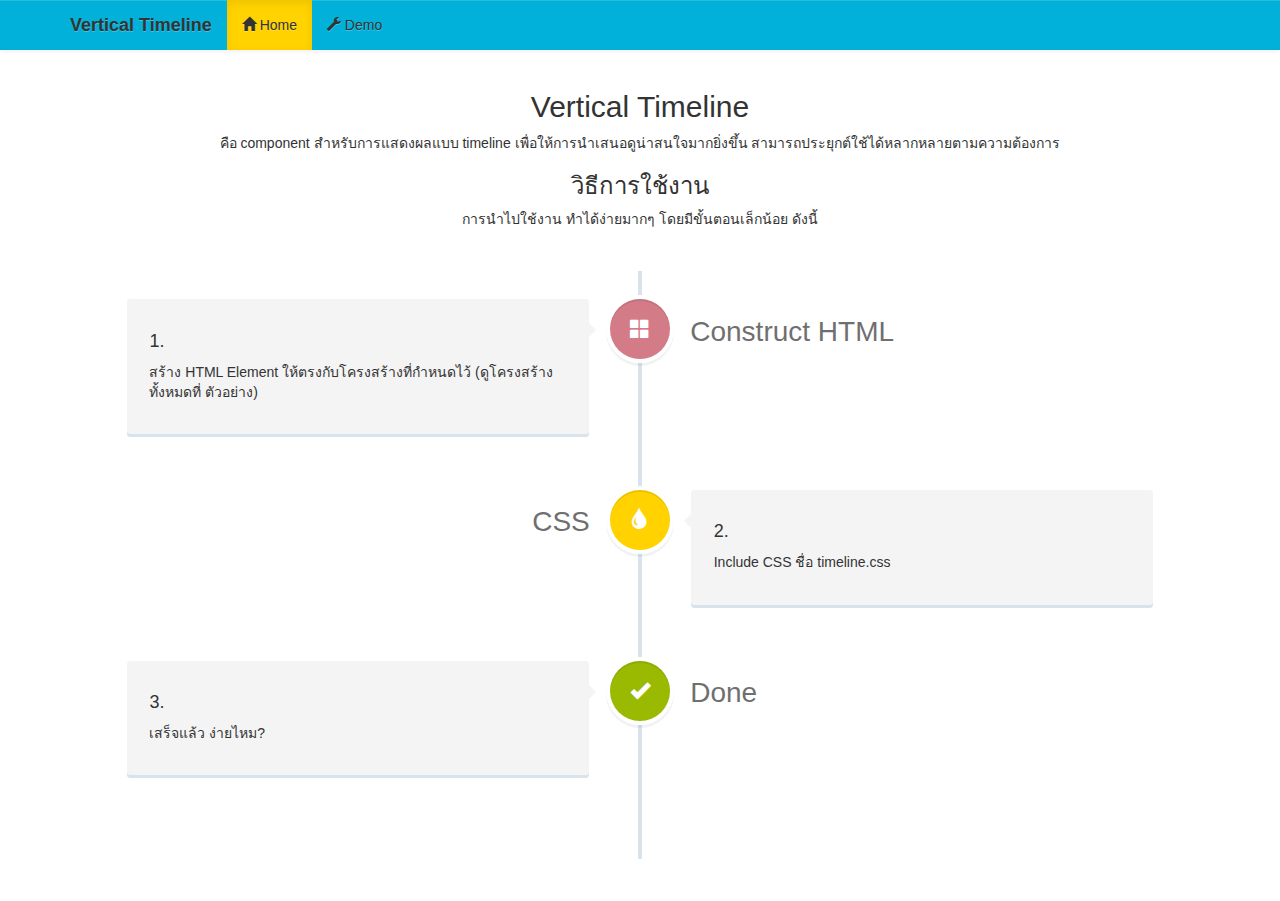
<file: index.html>
<!DOCTYPE html>
<html>
<head>
  <title>Vertical Timeline</title>
  <meta charset="utf-8">
  <link rel="stylesheet" href="bootstrap/css/bootstrap.min.css" />
  <link rel="stylesheet" href="bootstrap/css/bootstrap-theme.min.css" />
  <link rel="stylesheet" href="css/timeline.css" />
  <link rel="stylesheet" href="css/style.css" />
</head>
<body>
  <nav class="navbar navbar-default">
    <div class="container">
      <!-- Brand and toggle get grouped for better mobile display -->
      <div class="navbar-header">
        <button type="button" class="navbar-toggle collapsed" data-toggle="collapse" data-target="#navbar-collapse" aria-expanded="false">
          <span class="sr-only">Toggle navigation</span>
          <span class="icon-bar"></span>
          <span class="icon-bar"></span>
          <span class="icon-bar"></span>
        </button>
        <a class="navbar-brand" href="index.html">Vertical Timeline</a>
      </div>
  
      <!-- Collect the nav links, forms, and other content for toggling -->
      <div class="collapse navbar-collapse" id="navbar-collapse">
        <ul class="nav navbar-nav">
          <li class="active"><a href="index.html"><span class="glyphicon glyphicon-home"></span> Home</a></li>
          <li class=""><a href="demo.html"><span class="glyphicon glyphicon-wrench"></span> Demo</a></li>
        </ul>
      </div><!-- /.navbar-collapse -->
    </div><!-- /.container-fluid -->
  </nav>
  
  <div class="container">
    <div class="row">
      <div class="col-md-12">
        <div id="introduction">
          <h2>Vertical Timeline</h2>
          <p>คือ component สำหรับการแสดงผลแบบ timeline เพื่อให้การนำเสนอดูน่าสนใจมากยิ่งขึ้น สามารถประยุกต์ใช้ได้หลากหลายตามความต้องการ</p>
          <h3>วิธีการใช้งาน</h3>
          <p>การนำไปใช้งาน ทำได้ง่ายมากๆ โดยมีขั้นตอนเล็กน้อย ดังนี้</p>
        </div>
        <ul class="timeline">
        	<li class="timeline-item">
        		<div class="timeline-image red">
        			<span class="glyphicon glyphicon-th-large" aria-hidden="true"></span>
        		</div>
        		<div class="timeline-content">
        			<h3 class="title">Construct HTML</h3>
        			<h4>1.</h4>
        			<p>สร้าง HTML Element ให้ตรงกับโครงสร้างที่กำหนดไว้ (ดูโครงสร้างทั้งหมดที่ ตัวอย่าง)</p>
        		</div>
        	</li>
        	<li class="timeline-item">
        		<div class="timeline-image yellow">
        			<span class="glyphicon glyphicon-tint" aria-hidden="true"></span>
        		</div>
        		<div class="timeline-content">
        			<h3 class="title">CSS</h3>
        			<h4>2.</h4>
        			<p>Include CSS ชื่อ timeline.css</p>
        		</div>
        	</li>
        	<li class="timeline-item">
        		<div class="timeline-image green">
        			<span class="glyphicon glyphicon-ok" aria-hidden="true"></span>
        		</div>
        		<div class="timeline-content">
        			<h3 class="title">Done</h3>
        			<h4>3.</h4>
        			<p>เสร็จแล้ว ง่ายไหม?</p>
        		</div>
        	</li>
        </ul>
      </div>
    </div>
  </div>
  
  <script src="js/jquery-1.12.0.min.js" charset="utf-8"></script>
  <script src="bootstrap/js/bootstrap.min.js" charset="utf-8"></script>
  
</body>
</html>
</file>
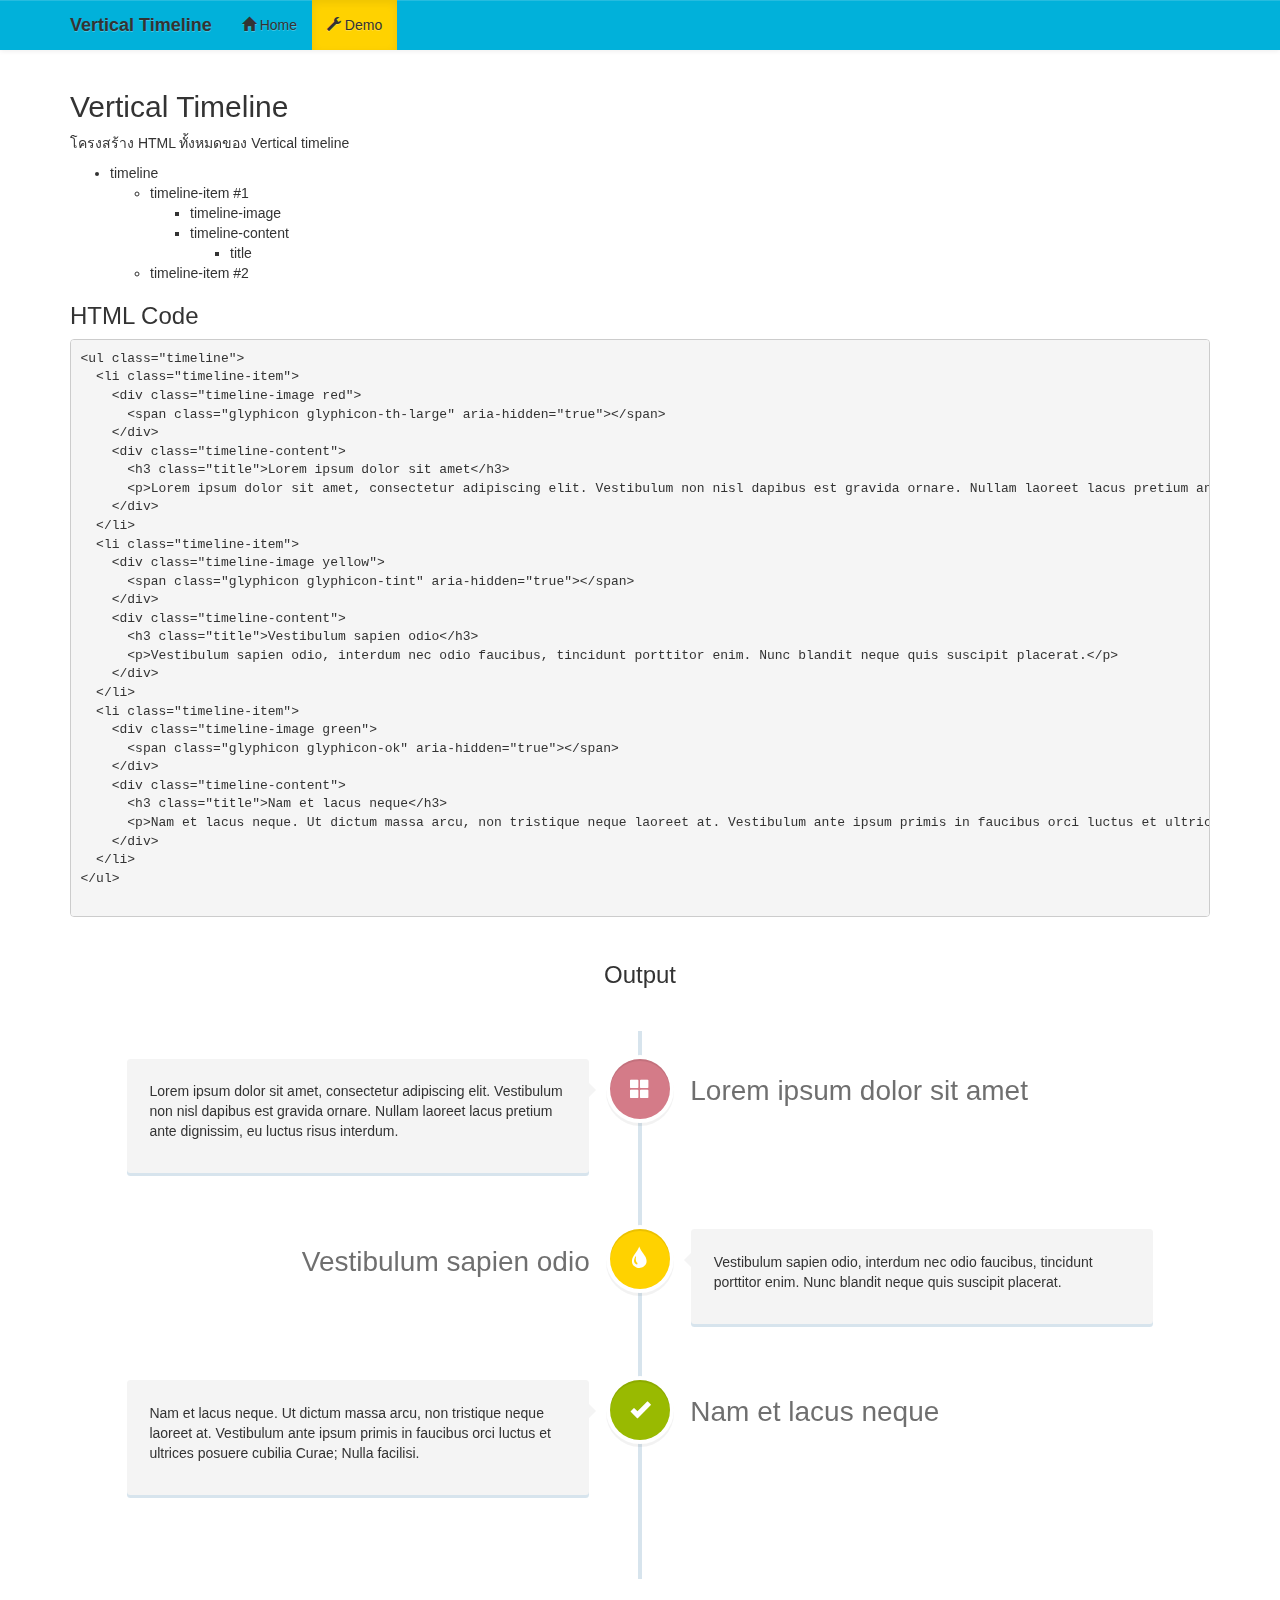
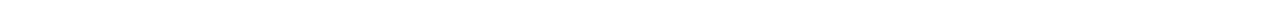
<file: demo.html>
<!DOCTYPE html>
<html>
<head>
  <title>Vertical Timeline</title>
  <meta charset="utf-8">
  <link rel="stylesheet" href="bootstrap/css/bootstrap.min.css" />
  <link rel="stylesheet" href="bootstrap/css/bootstrap-theme.min.css" />
  <link rel="stylesheet" href="css/timeline.css" />
  <link rel="stylesheet" href="css/style.css" />
</head>
<body>
  <nav class="navbar navbar-default">
    <div class="container">
      <!-- Brand and toggle get grouped for better mobile display -->
      <div class="navbar-header">
        <button type="button" class="navbar-toggle collapsed" data-toggle="collapse" data-target="#navbar-collapse" aria-expanded="false">
          <span class="sr-only">Toggle navigation</span>
          <span class="icon-bar"></span>
          <span class="icon-bar"></span>
          <span class="icon-bar"></span>
        </button>
        <a class="navbar-brand" href="index.html">Vertical Timeline</a>
      </div>
  
      <!-- Collect the nav links, forms, and other content for toggling -->
      <div class="collapse navbar-collapse" id="navbar-collapse">
        <ul class="nav navbar-nav">
          <li class=""><a href="index.html"><span class="glyphicon glyphicon-home"></span> Home</a></li>
          <li class="active"><a href="demo.html"><span class="glyphicon glyphicon-wrench"></span> Demo</a></li>
        </ul>
      </div><!-- /.navbar-collapse -->
    </div><!-- /.container-fluid -->
  </nav>
  
  <div class="container">
    <div class="row">
      <div class="col-md-12">
        <div id="demo">
          <h2>Vertical Timeline</h2>
          <p>โครงสร้าง HTML ทั้งหมดของ Vertical timeline</p>
          <ul>
            <li>timeline</li>
            <ul>
              <li>timeline-item #1</li>
              <ul>
                <li>timeline-image</li>
                <li>timeline-content</li>
                <ul>
                  <li>title</li>
                </ul>
              </ul>
              <li>timeline-item #2</li>
            </ul>
          </ul>
        </div>
        <div id="code">
          <h3>HTML Code</h3>
          <pre>
&lt;ul class="timeline"&gt;
  &lt;li class="timeline-item"&gt;
    &lt;div class="timeline-image red"&gt;
      &lt;span class="glyphicon glyphicon-th-large" aria-hidden="true"&gt;&lt;/span&gt;
    &lt;/div&gt;
    &lt;div class="timeline-content"&gt;
      &lt;h3 class="title"&gt;Lorem ipsum dolor sit amet&lt;/h3&gt;
      &lt;p&gt;Lorem ipsum dolor sit amet, consectetur adipiscing elit. Vestibulum non nisl dapibus est gravida ornare. Nullam laoreet lacus pretium ante dignissim, eu luctus risus interdum.&lt;/p&gt;
    &lt;/div&gt;
  &lt;/li&gt;
  &lt;li class="timeline-item"&gt;
    &lt;div class="timeline-image yellow"&gt;
      &lt;span class="glyphicon glyphicon-tint" aria-hidden="true"&gt;&lt;/span&gt;
    &lt;/div&gt;
    &lt;div class="timeline-content"&gt;
      &lt;h3 class="title"&gt;Vestibulum sapien odio&lt;/h3&gt;
      &lt;p&gt;Vestibulum sapien odio, interdum nec odio faucibus, tincidunt porttitor enim. Nunc blandit neque quis suscipit placerat.&lt;/p&gt;
    &lt;/div&gt;
  &lt;/li&gt;
  &lt;li class="timeline-item"&gt;
    &lt;div class="timeline-image green"&gt;
      &lt;span class="glyphicon glyphicon-ok" aria-hidden="true"&gt;&lt;/span&gt;
    &lt;/div&gt;
    &lt;div class="timeline-content"&gt;
      &lt;h3 class="title"&gt;Nam et lacus neque&lt;/h3&gt;
      &lt;p&gt;Nam et lacus neque. Ut dictum massa arcu, non tristique neque laoreet at. Vestibulum ante ipsum primis in faucibus orci luctus et ultrices posuere cubilia Curae; Nulla facilisi.&lt;/p&gt;
    &lt;/div&gt;
  &lt;/li&gt;
&lt;/ul&gt;
          </pre>
        </div>
        <div id="output">
          <h3>Output</h3>
          <ul class="timeline">
          	<li class="timeline-item">
          		<div class="timeline-image red">
          			<span class="glyphicon glyphicon-th-large" aria-hidden="true"></span>
          		</div>
          		<div class="timeline-content">
          			<h3 class="title">Lorem ipsum dolor sit amet</h3>
          			<p>Lorem ipsum dolor sit amet, consectetur adipiscing elit. Vestibulum non nisl dapibus est gravida ornare. Nullam laoreet lacus pretium ante dignissim, eu luctus risus interdum.</p>
          		</div>
          	</li>
          	<li class="timeline-item">
          		<div class="timeline-image yellow">
          			<span class="glyphicon glyphicon-tint" aria-hidden="true"></span>
          		</div>
          		<div class="timeline-content">
          			<h3 class="title">Vestibulum sapien odio</h3>
          			<p>Vestibulum sapien odio, interdum nec odio faucibus, tincidunt porttitor enim. Nunc blandit neque quis suscipit placerat.</p>
          		</div>
          	</li>
          	<li class="timeline-item">
          		<div class="timeline-image green">
          			<span class="glyphicon glyphicon-ok" aria-hidden="true"></span>
          		</div>
          		<div class="timeline-content">
          			<h3 class="title">Nam et lacus neque</h3>
          			<p>Nam et lacus neque. Ut dictum massa arcu, non tristique neque laoreet at. Vestibulum ante ipsum primis in faucibus orci luctus et ultrices posuere cubilia Curae; Nulla facilisi.</p>
          		</div>
          	</li>
          </ul>
        </div>
      </div>
    </div>
  </div>
  
  <script src="js/jquery-1.12.0.min.js" charset="utf-8"></script>
  <script src="bootstrap/js/bootstrap.min.js" charset="utf-8"></script>
  
</body>
</html>
</file>
<file: css/timeline.css>
.timeline{width:90%;max-width:1170px;margin:0 auto;position:relative;padding:2em 0;margin-top:2em;margin-bottom:2em}@media only screen and (min-width:1170px){.timeline{margin-top:3em;margin-bottom:3em}}.timeline .timeline-item{list-style:none;position:relative;margin:2em 0}@media only screen and (min-width:1170px){.timeline .timeline-item{margin:4em 0}}.timeline .timeline-item .timeline-image{position:absolute;top:0;left:0;width:40px;height:40px;border-radius:50%;box-shadow:0 0 0 4px #fff,0 2px 0 rgba(0,0,0,0.08) inset,0 3px 0 4px rgba(0,0,0,0.05);background-color:#f4f4f4;text-align:center;color:#fff;font-size:1.2em;line-height:2.4em}@media only screen and (min-width:1170px){.timeline .timeline-item .timeline-image{width:60px;height:60px;left:50%;margin-left:-30px;font-size:1.4em;line-height:3.2em}}.timeline .timeline-item .timeline-image img{width:100%;height:auto}.timeline .timeline-item .default{background-color:#f4f4f4}.timeline .timeline-item .green{background-color:#99ba01}.timeline .timeline-item .blue{background-color:#01b1da}.timeline .timeline-item .yellow{background-color:#ffd200}.timeline .timeline-item .red{background-color:#d47b88}.timeline .timeline-item .timeline-content{display:block;position:relative;margin-left:60px;background:#f4f4f4 none repeat scroll 0 0;border-radius:.25em;padding:1em;box-shadow:0 3px 0 #d7e4ed}.timeline .timeline-item .timeline-content .title{margin-top:0;opacity:.7;font-size:2em}@media only screen and (min-width:1170px){.timeline .timeline-item .timeline-content .title{position:absolute;width:100%;left:122%;top:6px;font-size:2em;padding:.4em 0;margin-top:0}}.timeline .timeline-item .timeline-content .media{margin-bottom:15px}.timeline .timeline-item .timeline-content img{width:100%;height:auto}@media only screen and (min-width:1170px){.timeline .timeline-item .timeline-content{margin-left:0;padding:1.6em;width:45%}}.timeline .timeline-item .timeline-content:before{content:"";position:absolute;top:16px;right:100%;height:0;width:0;border-width:7px;border-style:solid;border-color:transparent #f4f4f4 transparent transparent;border-image:none}@media only screen and (min-width:1170px){.timeline .timeline-item .timeline-content:before{top:24px;left:100%;border-color:transparent transparent transparent #f4f4f4}}.timeline .timeline-item:first-child{margin-top:0}@media only screen and (min-width:1170px){.timeline .timeline-item:first-child{margin-top:0}}@media only screen and (min-width:1170px){.timeline .timeline-item:nth-child(2n) .timeline-content .title{left:auto;right:122%;text-align:right}}@media only screen and (min-width:1170px){.timeline .timeline-item:nth-child(2n) .timeline-content{float:right}}@media only screen and (min-width:1170px){.timeline .timeline-item:nth-child(2n) .timeline-content:before{top:24px;left:auto;right:100%;border-color:transparent #f4f4f4 transparent transparent}}.timeline .timeline-item:before,.timeline .timeline-item:after{content:'';display:table}.timeline .timeline-item:after{clear:both}.timeline:before{content:"";position:absolute;top:0;left:18px;height:100%;width:4px;background:#d7e4ed none repeat scroll 0 0}@media only screen and (min-width:1170px){.timeline:before{left:50%;margin-left:-2px}}
</file>
<file: css/style.css>
.navbar{background-color:#01b1da;background-image:none;color:#fff;border-radius:0;border:none}@media only screen and (max-width:767px){.navbar{background-color:transparent}}@media only screen and (max-width:767px){.navbar .navbar-header{background-color:#01b1da}}.navbar .navbar-header .navbar-brand{color:#333;font-weight:700}.navbar .navbar-header .navbar-toggle{background-color:#ffd200;border-radius:0;border:none}.navbar #navbar-collapse ul>li>a{color:#333}.navbar #navbar-collapse ul>li.active>a{background-image:none;background-color:#ffd200}#introduction{text-align:center}#output{margin-top:45px}#output>h3{text-align:center}
</file>
